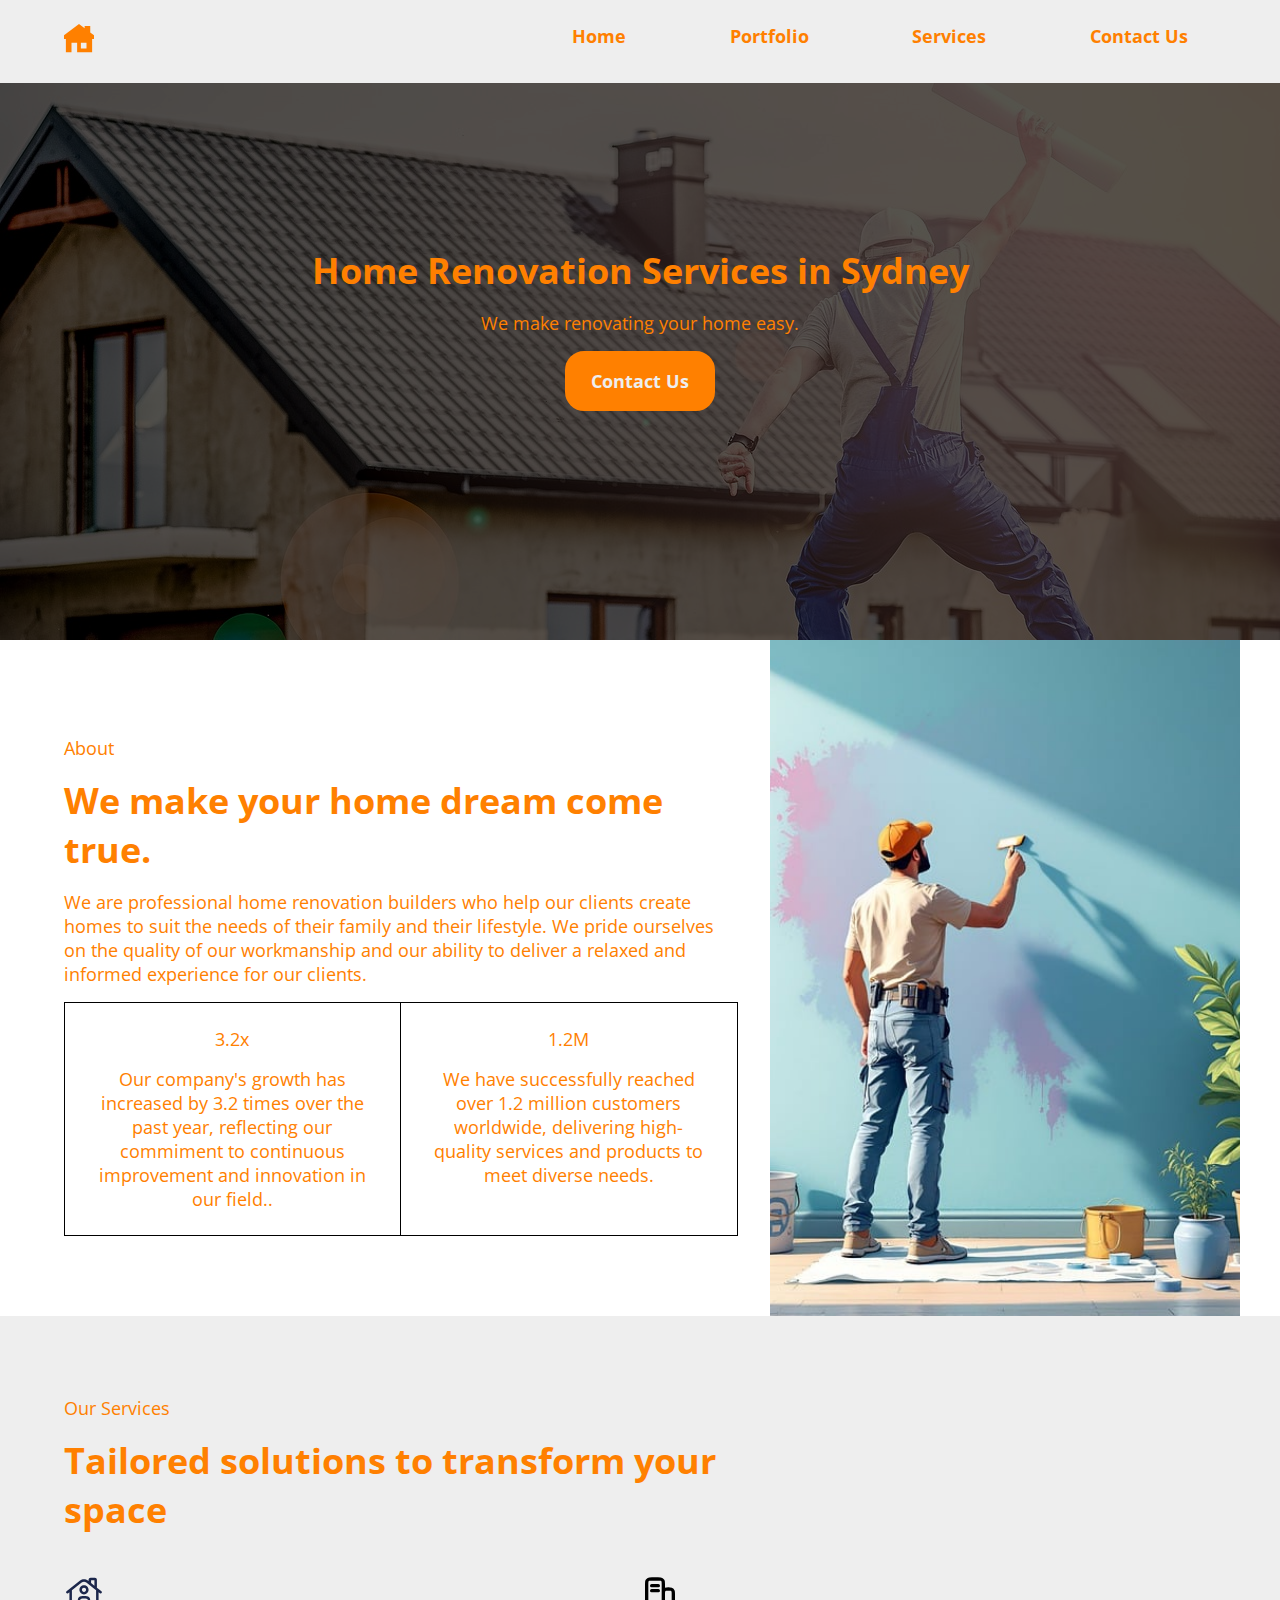
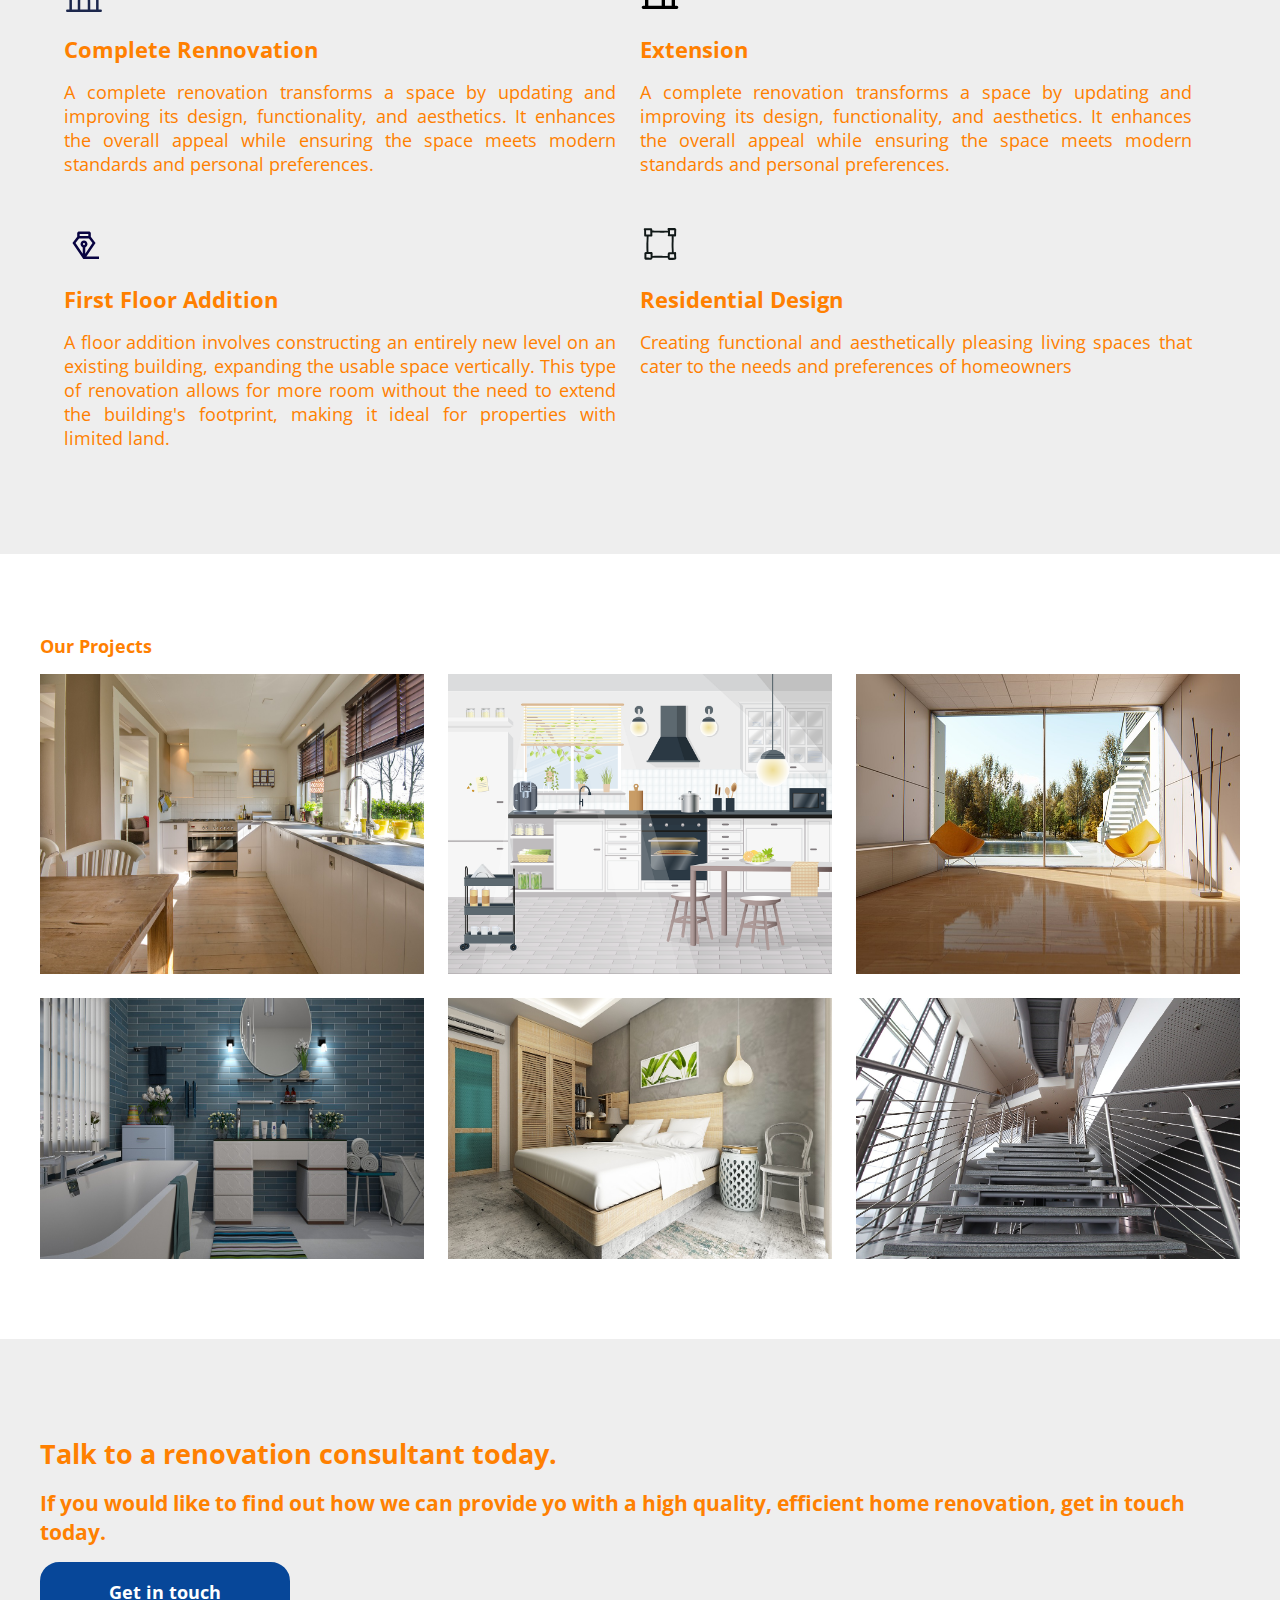
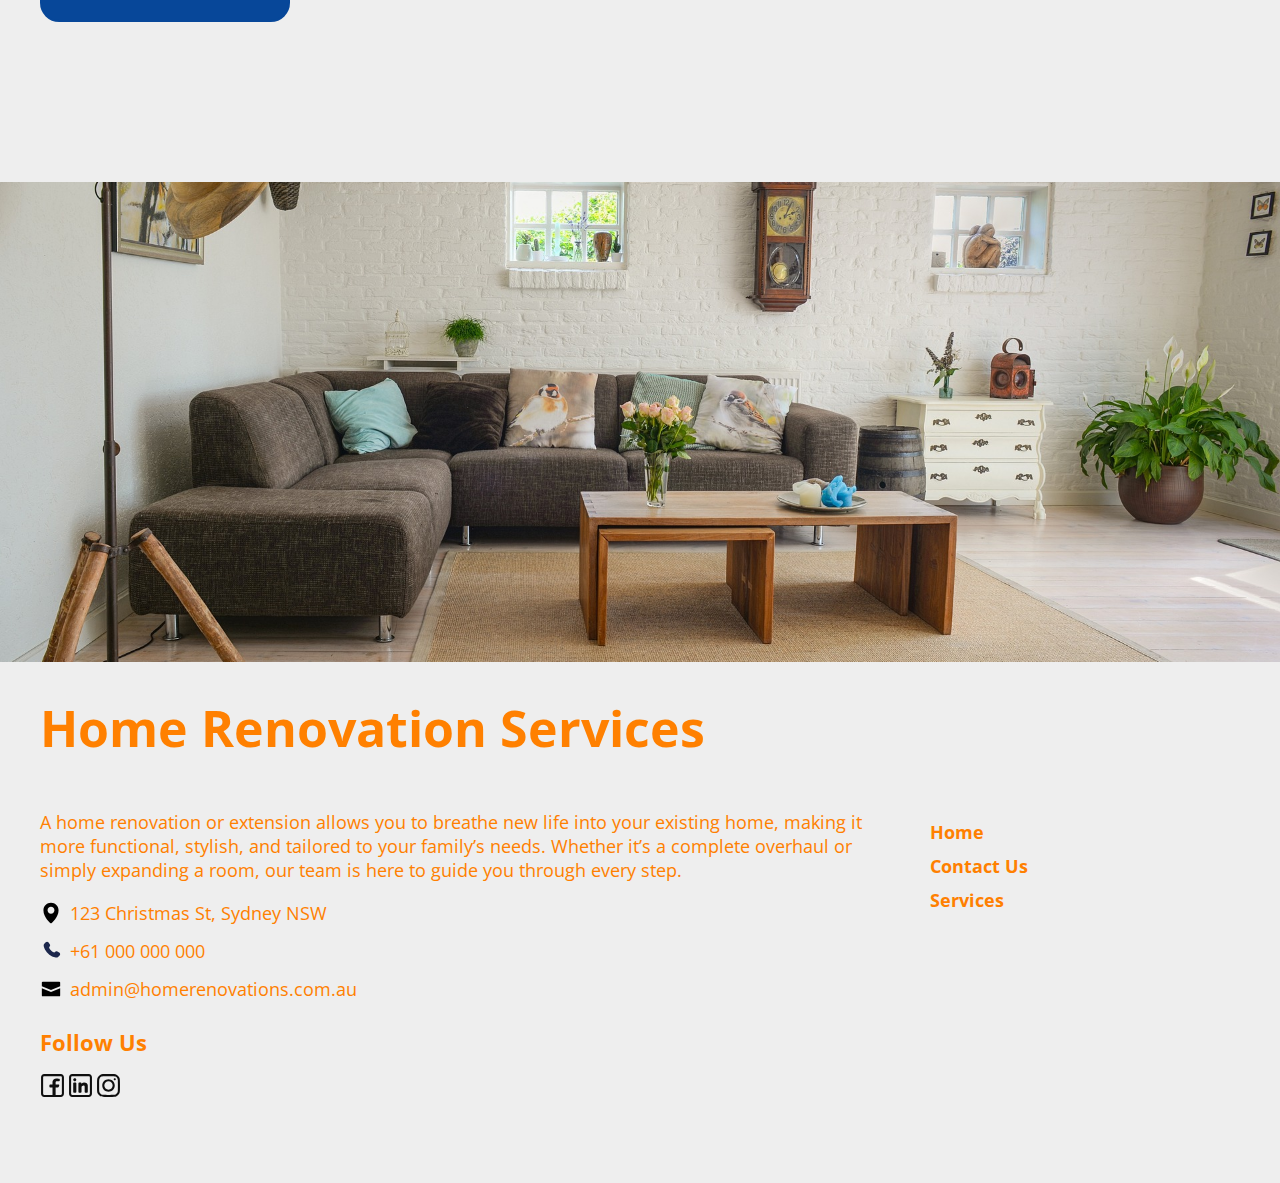
<file: index.html>
<!DOCTYPE html>
<html lang="en">
  <head>
    <meta charset="UTF-8" />
    <meta name="viewport" content="width=device-width, initial-scale=1.0" />
    <title>Home Renovation Services</title>
    <link rel="stylesheet" href="./Assets/Stylesheets/style.css" />
    <!-- google fonts -->
    <link rel="preconnect" href="https://fonts.googleapis.com" />
    <link rel="preconnect" href="https://fonts.gstatic.com" crossorigin />
    <link
      href="https://fonts.googleapis.com/css2?family=Open+Sans:ital,wght@0,300..800;1,300..800&family=Poppins:ital,wght@0,100;0,200;0,300;0,400;0,500;0,600;0,700;0,800;0,900;1,100;1,200;1,300;1,400;1,500;1,600;1,700;1,800;1,900&display=swap"
      rel="stylesheet"
    />
  </head>
  <body id="home">
    <div class="navbar bg-alternative">
      <div class="flex wrapper">
        <div class="logo">
          <img
            src="./Assets/Images/Icons/logo.svg"
            alt="logo"
            height="30px"
            width="30px"
          />
        </div>
        <div class="hamburger-menu">
          <img
            src="./Assets/Images/burger-menu-right-svgrepo-com.svg"
            alt="ham-menu"
            height="30px"
            width="30px"
          />
        </div>
        <div class="menus">
          <ul class="menu-ul flex hide-menu">
            <li class="menu-li link">
              <a href="index.html" class="menu-link">Home</a>
            </li>
            <li class="menu-li link">
              <a href="portfolio.html" class="menu-link">Portfolio</a>
            </li>
            <li class="menu-li link">
              <a href="services.html" class="menu-link">Services</a>
            </li>
            <li class="menu-li link">
              <a href="contact.html" class="menu-link">Contact Us</a>
            </li>
          </ul>
        </div>
      </div>
    </div>
    <div class="hero-banner">
      <div class="hero-bg">
        <h1>Home Renovation Services in Sydney</h1>
        <p>We make renovating your home easy.</p>
        <div class="btn btn-link">
          <a href="#contact">Contact Us</a>
        </div>
      </div>
    </div>
    <!-- About Us Section -->
    <section class="about-us">
      <div class="wrapper">
        <div class="about-container pl-5">
          <div class="about-content py-5">
            <p class="section-title">About</p>
            <p class="section-heading">We make your home dream come true.</p>
            <p>
              We are professional home renovation builders who help our clients
              create homes to suit the needs of their family and their
              lifestyle. We pride ourselves on the quality of our workmanship
              and our ability to deliver a relaxed and informed experience for
              our clients.
            </p>
            <div class="about-table">
              <div class="about-table-left">
                <p class="section-title">3.2x</p>
                <p>
                  Our company's growth has increased by 3.2 times over the past
                  year, reflecting our commiment to continuous improvement and
                  innovation in our field..
                </p>
              </div>
              <div class="about-table-right">
                <p class="section-title">1.2M</p>
                <p>
                  We have successfully reached over 1.2 million customers
                  worldwide, delivering high-quality services and products to
                  meet diverse needs.
                </p>
              </div>
            </div>
          </div>
          <div class="about-image">
            <img src="./Assets/Images/service1.jpg" alt="about us image" />
          </div>
        </div>
      </div>
    </section>
    <section class="services bg-alternative py-5" id="services">
      <div class="wrapper">
        <div class="services-container px-5">
          <span class="section-title">Our Services</span>
          <p class="section-heading">
            Tailored solutions to transform your space
          </p>
          <div class="services-tiles">
            <div class="single-service-tile">
              <div class="service-icon">
                <object
                  data="./Assets/Images/Icons/home.svg"
                  width="40"
                  height="40"
                ></object>
              </div>
              <div class="service-heading">Complete Rennovation</div>
              <div class="service-content">
                A complete renovation transforms a space by updating and
                improving its design, functionality, and aesthetics. It enhances
                the overall appeal while ensuring the space meets modern
                standards and personal preferences.
              </div>
            </div>
            <div class="single-service-tile">
              <div class="service-icon">
                <object
                  data="./Assets/Images/Icons/building.svg"
                  width="40"
                  height="40"
                ></object>
              </div>
              <div class="service-heading">Extension</div>
              <div class="service-content">
                A complete renovation transforms a space by updating and
                improving its design, functionality, and aesthetics. It enhances
                the overall appeal while ensuring the space meets modern
                standards and personal preferences.
              </div>
            </div>
            <div class="single-service-tile">
              <div class="service-icon">
                <object
                  data="./Assets/Images/Icons/pen.svg"
                  width="40"
                  height="40"
                ></object>
              </div>
              <div class="service-heading">First Floor Addition</div>
              <div class="service-content">
                A floor addition involves constructing an entirely new level on
                an existing building, expanding the usable space vertically.
                This type of renovation allows for more room without the need to
                extend the building's footprint, making it ideal for properties
                with limited land.
              </div>
            </div>
            <div class="single-service-tile">
              <div class="service-icon">
                <object
                  data="./Assets/Images/Icons/design.svg"
                  width="40"
                  height="40"
                ></object>
              </div>
              <div class="service-heading">Residential Design</div>
              <div class="service-content">
                Creating functional and aesthetically pleasing living spaces
                that cater to the needs and preferences of homeowners
              </div>
            </div>
          </div>
        </div>
      </div>
    </section>
    <section class="projects px-5 my-5" id="portfolio">
      <div class="wrapper">
        <div class="projects-container">
          <h2 class="section-title">Our Projects</h2>
          <div class="projects-gallery">
            <div class="single-project">
              <img src="./Assets/Images/⁬1.jpg" alt="project image" />
              <div class="modal">
                <span class="close">&times;</span>
                <img class="modal-content" />
              </div>
            </div>
            <div class="single-project">
              <img src="./Assets/Images/2.webp" alt="project image" />
              <div class="modal">
                <span class="close">&times;</span>
                <img class="modal-content" />
              </div>
            </div>
            <div class="single-project">
              <img src="./Assets/Images/3.jpg" alt="project image" />
              <div class="modal">
                <span class="close">&times;</span>
                <img class="modal-content" />
              </div>
            </div>
            <div class="single-project">
              <img src="./Assets/Images/4.jpg" alt="project image" />
              <div class="modal">
                <span class="close">&times;</span>
                <img class="modal-content" />
              </div>
            </div>
            <div class="single-project">
              <img src="./Assets/Images/5.jpg" alt="project image" />
              <div class="modal">
                <span class="close">&times;</span>
                <img class="modal-content" />
              </div>
            </div>
            <div class="single-project">
              <img src="./Assets/Images/6.jpg" alt="project image" />
              <div class="modal">
                <span class="close">&times;</span>
                <img class="modal-content" />
              </div>
            </div>
          </div>
        </div>
      </div>
    </section>
    <section class="quote px-5 py-5">
      <div class="wrapper">
        <h2>Talk to a renovation consultant today.</h2>
        <h3>
          If you would like to find out how we can provide yo with a high
          quality, efficient home renovation, get in touch today.
        </h3>
        <div class="btn btn-alt">
          <a href="./contact.html" class="btn-alt-link">Get in touch</a>
        </div>
      </div>
    </section>
    <section class="footer" id="contact">
      <img
        src="./Assets/Images/footer.jpg"
        alt="Footer Image"
        class="footer-image"
      />
      <div class="footer-container px-5">
        <div class="wrapper">
          <div class="footer-heading">Home Renovation Services</div>
          <div class="footer-content-wrapper">
            <div class="footer-content bg-alternative">
              <p>
                A home renovation or extension allows you to breathe new life
                into your existing home, making it more functional, stylish, and
                tailored to your family’s needs. Whether it’s a complete
                overhaul or simply expanding a room, our team is here to guide
                you through every step.
              </p>
              <div class="contact-details">
                <div class="location">
                  <object
                    data="./Assets/Images/Icons/address.svg"
                    width="30"
                    height="30"
                  ></object>
                  <span>123 Christmas St, Sydney NSW</span>
                </div>
                <div class="contact-number">
                  <object
                    data="./Assets/Images/Icons/phone.svg"
                    width="30"
                    height="30"
                  ></object>
                  <a href="tel:61000000000">+61 000 000 000</a>
                </div>
                <div class="contact-email">
                  <object
                    data="./Assets/Images/Icons/email.svg"
                    width="30"
                    height="30"
                  ></object>
                  <a href="mailto:admin@homerenovations.com.au"
                    >admin@homerenovations.com.au</a
                  >
                </div>
              </div>
              <div class="service-heading">Follow Us</div>
              <div class="social-media">
                <div class="icon">
                  <a href="https://www.facebook.com" target="_blank"
                    ><img
                      src="./Assets/Images/Icons/facebook.svg"
                      alt=""
                      height="25px"
                      width="25px"
                  /></a>
                </div>
                <div class="icon">
                  <a href="https://www.linkedin.com" target="_blank"
                    ><img
                      src="./Assets/Images/Icons/linkedin.svg"
                      alt=""
                      height="25px"
                      width="25px"
                  /></a>
                </div>
                <div class="icon">
                  <a href="https://www.instagram.com" target="_blank"
                    ><img
                      src="./Assets/Images/Icons/instagram.svg"
                      alt=""
                      height="25px"
                      width="25px"
                  /></a>
                </div>
              </div>
            </div>
            <div class="footer-menus px-5">
              <div class="link footer-link">
                <a href="./index.html"></a>Home
              </div>
              <div class="link footer-link">
                <a href="./contact.html">Contact Us</a>
              </div>
              <div class="link footer-link">
                <a href="./services.html"></a>Services
              </div>
            </div>
          </div>
        </div>
      </div>
    </section>
    <script
      src="https://code.jquery.com/jquery-3.7.1.min.js"
      integrity="sha256-/JqT3SQfawRcv/BIHPThkBvs0OEvtFFmqPF/lYI/Cxo="
      crossorigin="anonymous"
    ></script>
    <script src="./Assets/Scripts/main.js"></script>
  </body>
</html>
</file>
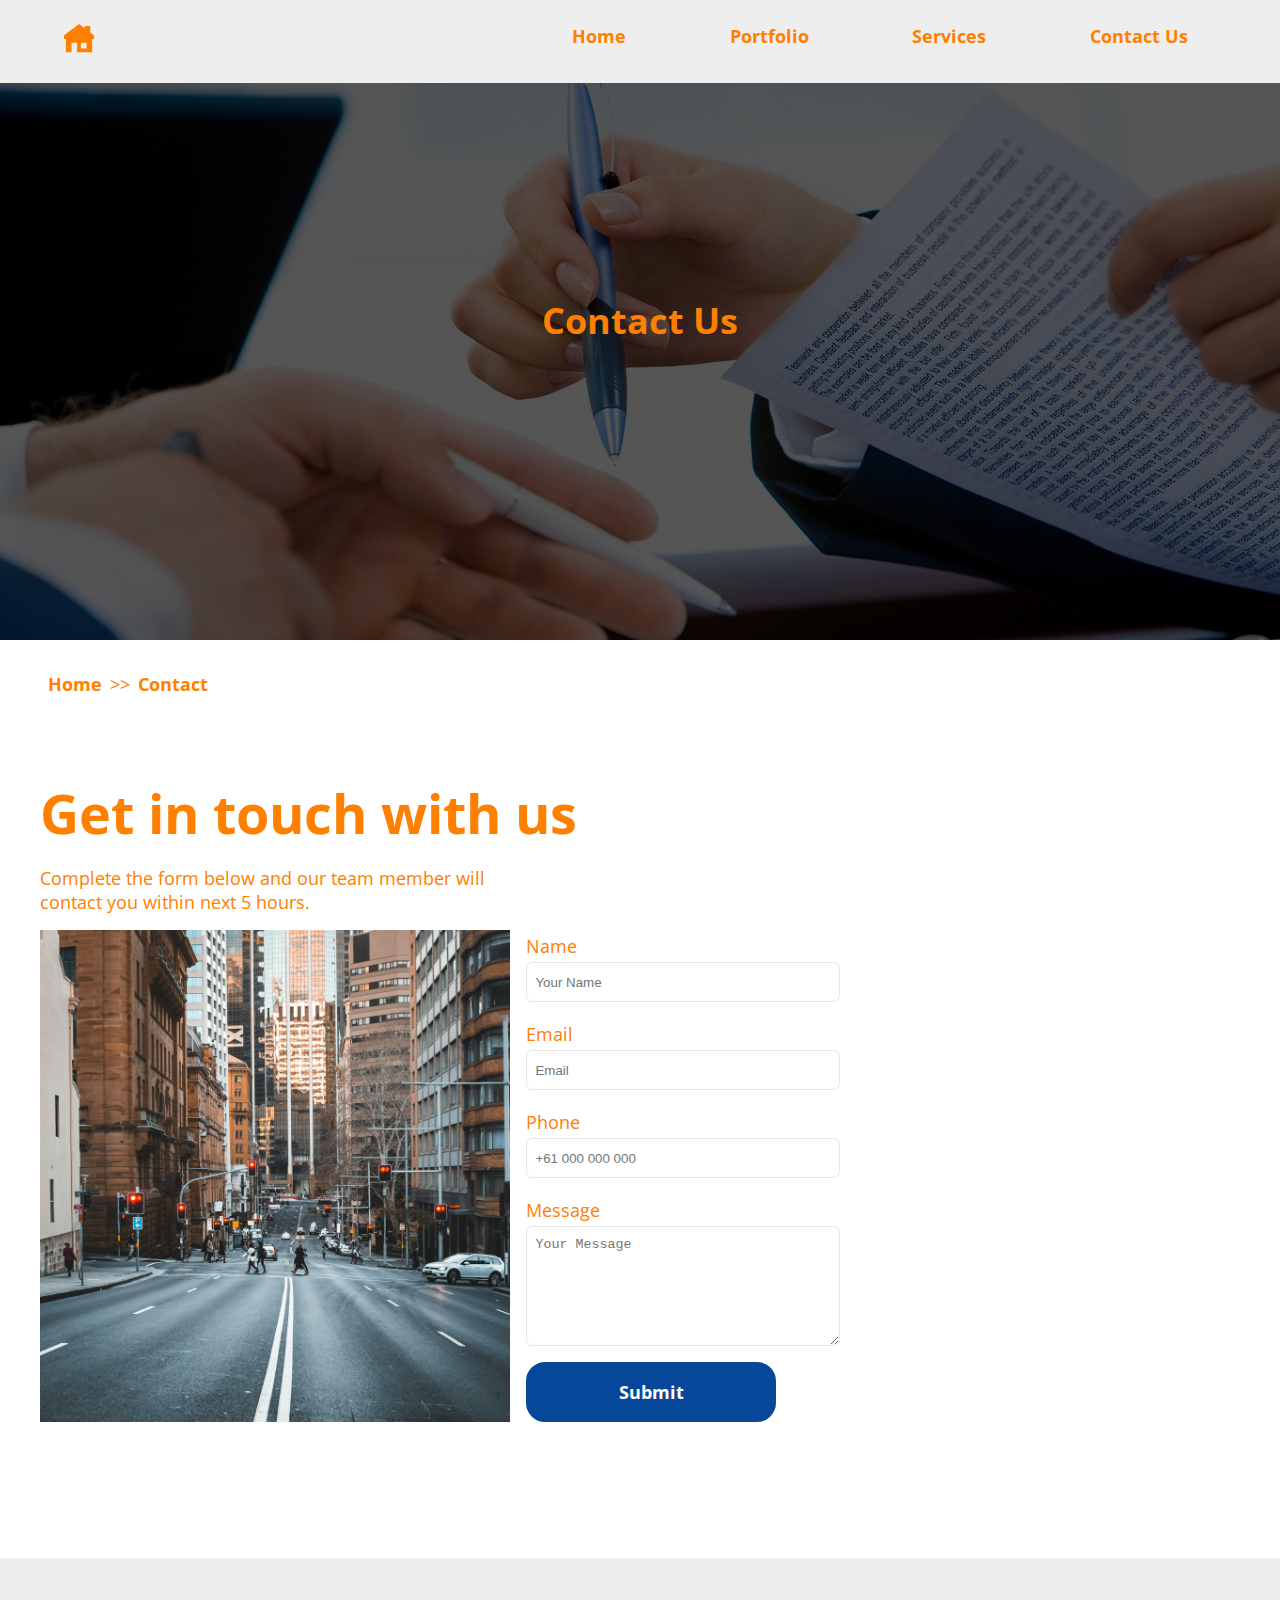
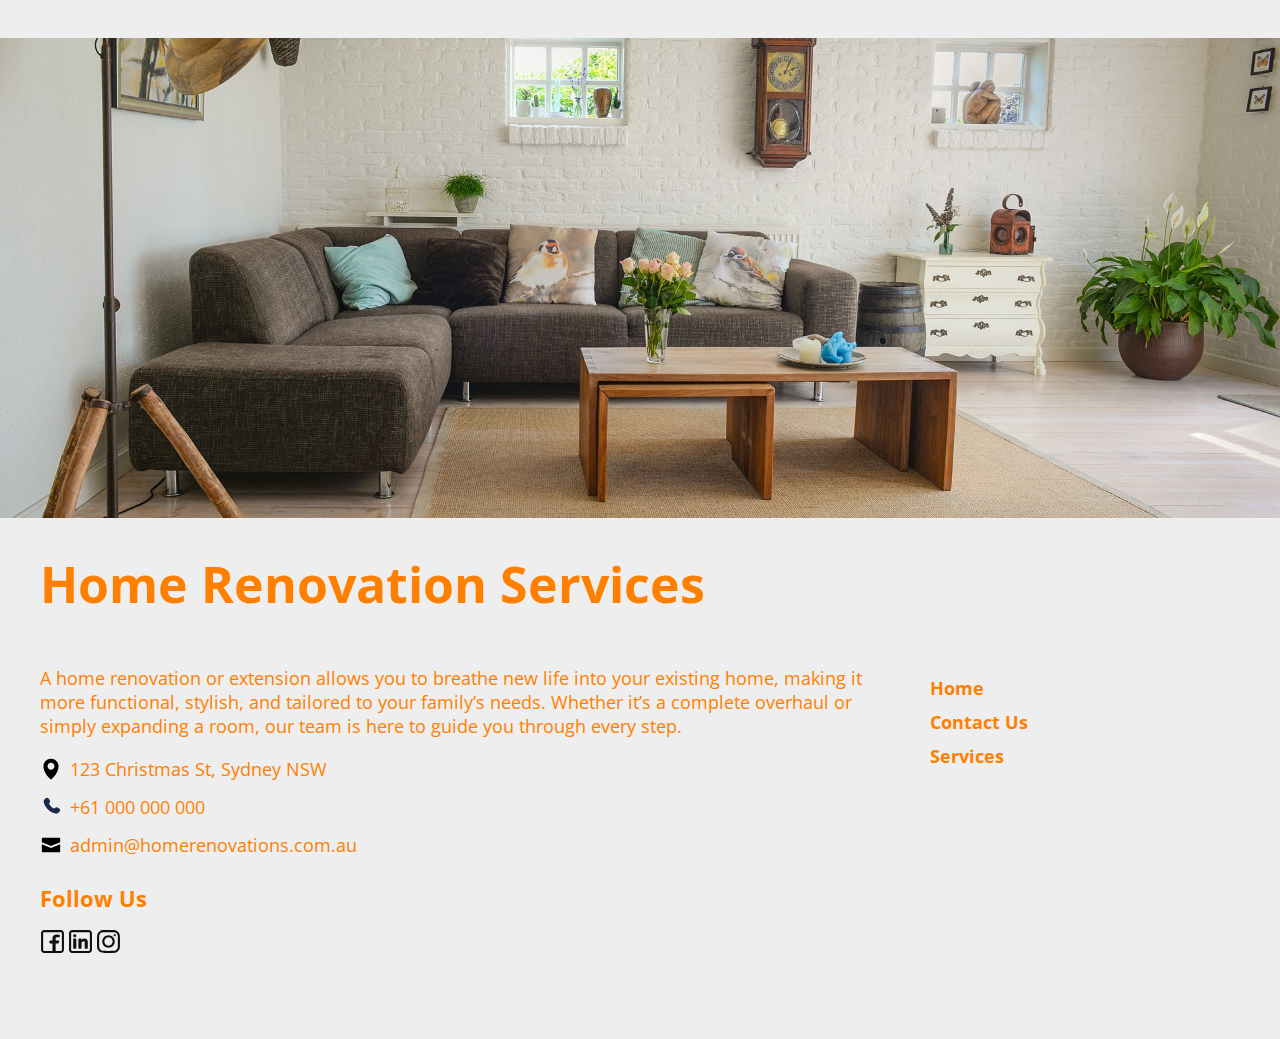
<file: contact.html>
<!DOCTYPE html>
<html lang="en">
<head>
    <meta charset="UTF-8">
    <meta name="viewport" content="width=device-width, initial-scale=1.0">
    <title>Home Renovation Services</title>
    <link rel="stylesheet" href="./Assets/Stylesheets/style.css">
    <!-- google fonts -->
    <link rel="preconnect" href="https://fonts.googleapis.com">
    <link rel="preconnect" href="https://fonts.gstatic.com" crossorigin>
    <link href="https://fonts.googleapis.com/css2?family=Open+Sans:ital,wght@0,300..800;1,300..800&family=Poppins:ital,wght@0,100;0,200;0,300;0,400;0,500;0,600;0,700;0,800;0,900;1,100;1,200;1,300;1,400;1,500;1,600;1,700;1,800;1,900&display=swap" rel="stylesheet">
</head>
<body id="home">
    <div class="navbar bg-alternative">
        <div class="flex wrapper">
            <div class="logo">
                <img src="./Assets/Images/Icons/logo.svg" alt="logo" height="30px" width="30px">
            </div>
            <div class="hamburger-menu">
                <img src="./Assets/Images/burger-menu-right-svgrepo-com.svg" alt="" height="30px" width="30px">
            </div>
            <div class="menus">
                <ul class="menu-ul flex hide-menu">
                    <li class="menu-li link"><a href="index.html" class="menu-link">Home</a></li>
                    <li class="menu-li link"><a href="portfolio.html" class="menu-link portfolio-link">Portfolio</a></li>
                    <li class="menu-li link"><a href="services.html" class="menu-link">Services</a></li>
                    <li class="menu-li link"><a href="contact.html" class="menu-link">Contact Us</a></li>
                </ul>
            </div>
        </div>
    </div>
    <div class="hero-banner-contact">
        <div class="hero-bg">
            <h1>Contact Us</h1>
        </div>
    </div>

    <div class="breadcrumbs">
        <div class="wrapper">
            <div class="breadcrumbs-content">
                <span><a href="./index.html" class="link">Home</a>>><a class="link" href="./contact.html">Contact</a></span>
            </div>
        </div>
    </div>

    <section class="contact-form-container px-5">
        <div class="wrapper">
            <div class="form-container my-5">
                <h1 class="section-title">Get in touch with us</h1>
                <p>Complete the form below and our team member will contact you within next 5 hours.</p>
                <form class="flex form-inner-container">
                    <div class="form-image">
                        <img src="./Assets/Images/contact-form.jpg" alt="Contact form image">
                    </div>
                    <div class="form-fields" id="contact-form">
                        <div class="form-group">
                            <label for="name" class="form-label">Name</label>
                            <input id="name" name="name" class="form-input" type="text" placeholder="Your Name">
                        </div>
                        <div class="form-group">
                            <label for="email" class="form-label">Email</label>
                            <input id="email" name="email" class="form-input" type="email" placeholder="Email" required>
                        </div>
                        <div class="form-group">
                            <label for="phone" class="form-label">Phone</label>
                            <input id="phone" name="phone" class="form-input" type="number" placeholder="+61 000 000 000" required>
                        </div>
                        <div class="form-group">
                            <label for="message" class="form-label">Message</label>
                            <textarea id="message" class="form-textarea" name="message" placeholder="Your Message"></textarea>
                        </div>
                            <span class="btn btn-alt" id="contact-btn-submit">Submit</span>
                    </div>
                </form>
            </div> 
                <div class="form-submission-box">
                    <p class="form-output" id="form-output-box"></p>
                </div>  
        </div>
    </section>



    <section class="footer" id="contact">
        <img src="./Assets/Images/footer.jpg" alt="Footer Image" class="footer-image">
        <div class="footer-container px-5">
            <div class="wrapper">   
            <div class="footer-heading">Home Renovation Services</div>
                <div class="footer-content-wrapper">
                    <div class="footer-content bg-alternative ">
                        <p>A home renovation or extension allows you to breathe new life into your existing home, making it more functional, stylish, and tailored to your family’s needs. Whether it’s a complete overhaul or simply expanding a room, our team is here to guide you through every step.</p>
                        <div class="contact-details">
                            <div class="location">
                                <object data="./Assets/Images/Icons/address.svg" width="30" height="30"></object>
                                <span>123 Christmas St, Sydney NSW</span>
                            </div>
                            <div class="contact-number">
                                <object data="./Assets/Images/Icons/phone.svg" width="30" height="30"></object>
                                <a href="tel:61000000000">+61 000 000 000</a>
                            </div>
                            <div class="contact-email">
                                <object data="./Assets/Images/Icons/email.svg" width="30" height="30"></object>
                                <a href="mailto:admin@homerenovations.com.au">admin@homerenovations.com.au</a>
                            </div>
                        </div>
                        <div class="service-heading">Follow Us</div>
                        <div class="social-media">
                            <div class="icon">
                                <a href="https://www.facebook.com" target="_blank"><img src="./Assets/Images/Icons/facebook.svg" alt="" height="25px" width="25px"></a>
                            </div>
                            <div class="icon">
                                <a href="https://www.linkedin.com" target="_blank"><img src="./Assets/Images/Icons/linkedin.svg" alt="" height="25px" width="25px"></a>
                            </div>
                            <div class="icon">
                                <a href="https://www.instagram.com" target="_blank"><img src="./Assets/Images/Icons/instagram.svg" alt="" height="25px" width="25px"></a>
                            </div>
                        </div>                
                    </div>            
                    <div class="footer-menus px-5">
                        <div class="link footer-link"><a href="./index.html"></a>Home</div>
                        <div class="link footer-link"><a href="./contact.html">Contact Us</a></div>
                        <div class="link footer-link"><a href="./services.html"></a>Services</div>
                    </div>
                </div>       
            </div>
        </div>       
    </section>
    <script src="https://code.jquery.com/jquery-3.7.1.min.js" integrity="sha256-/JqT3SQfawRcv/BIHPThkBvs0OEvtFFmqPF/lYI/Cxo=" crossorigin="anonymous"></script>
    <script src="./Assets/Scripts/main.js"></script>
</body>
</html>
</file>
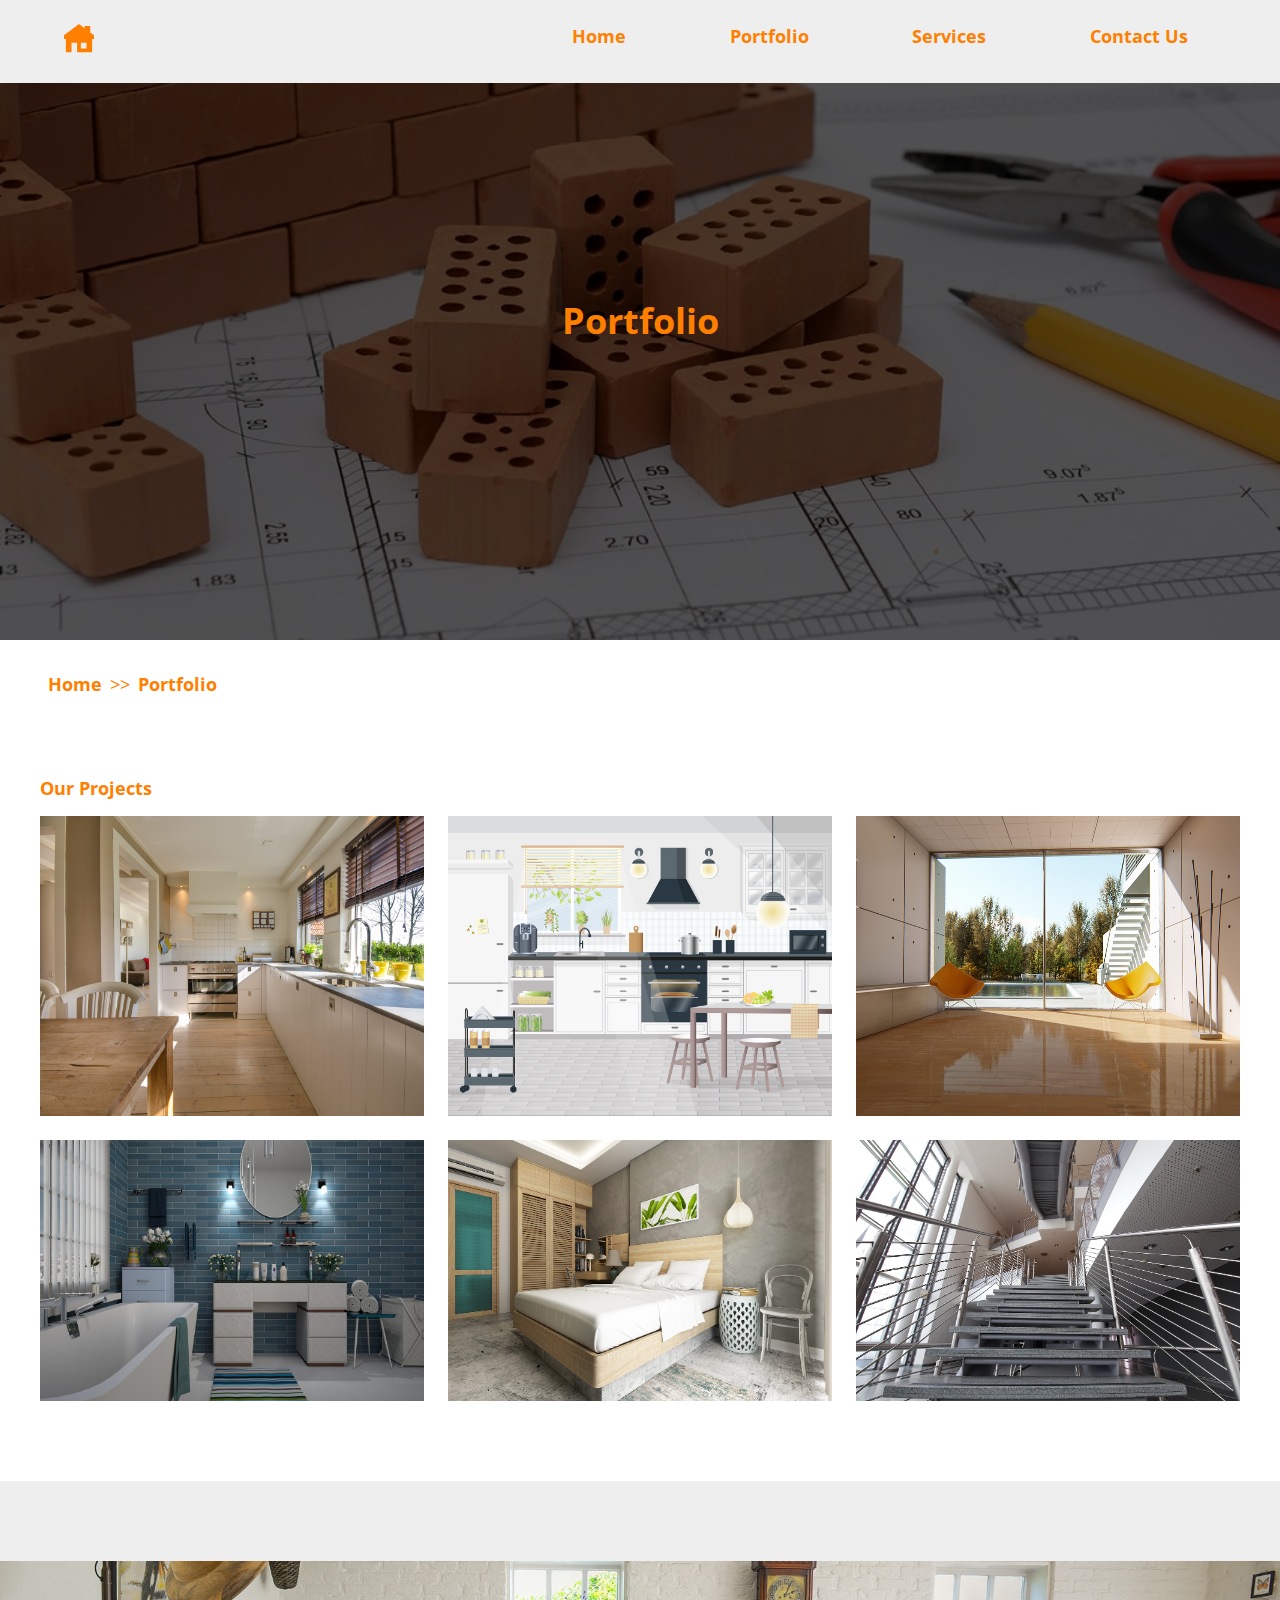
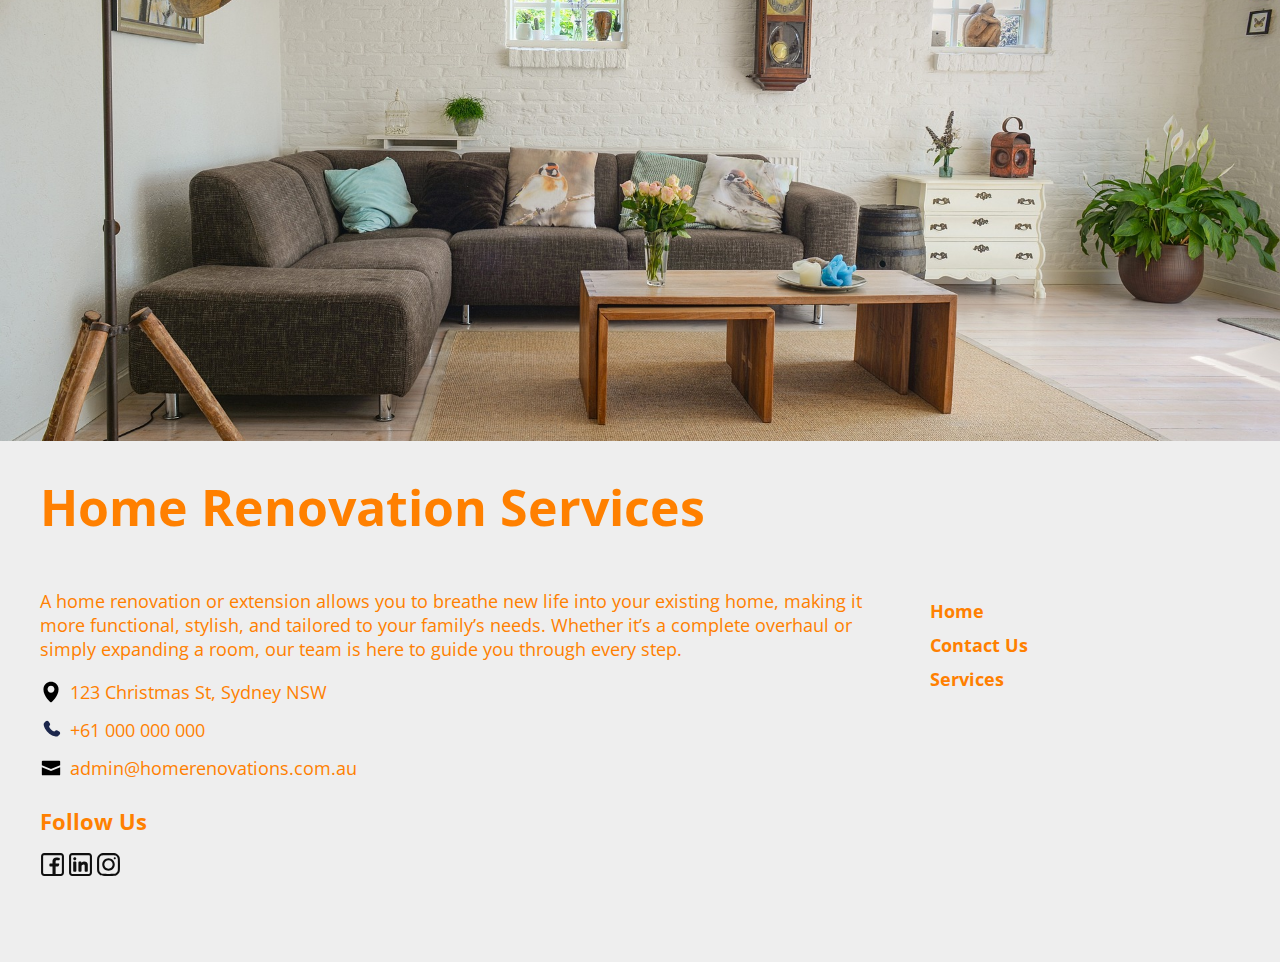
<file: portfolio.html>
<!DOCTYPE html>
<html lang="en">
<head>
    <meta charset="UTF-8">
    <meta name="viewport" content="width=device-width, initial-scale=1.0">
    <title>Home Renovation Services</title>
    <link rel="stylesheet" href="./Assets/Stylesheets/style.css">
    <!-- google fonts -->
    <link rel="preconnect" href="https://fonts.googleapis.com">
    <link rel="preconnect" href="https://fonts.gstatic.com" crossorigin>
    <link href="https://fonts.googleapis.com/css2?family=Open+Sans:ital,wght@0,300..800;1,300..800&family=Poppins:ital,wght@0,100;0,200;0,300;0,400;0,500;0,600;0,700;0,800;0,900;1,100;1,200;1,300;1,400;1,500;1,600;1,700;1,800;1,900&display=swap" rel="stylesheet">
</head>
<body id="home">
    <div class="navbar bg-alternative">
        <div class="flex wrapper">
            <div class="logo">
                <img src="./Assets/Images/Icons/logo.svg" alt="logo" height="30px" width="30px">
            </div>
            <div class="hamburger-menu">
                <img src="./Assets/Images/burger-menu-right-svgrepo-com.svg" alt="" height="30px" width="30px">
            </div>
            <div class="menus">
                <ul class="menu-ul flex hide-menu">
                    <li class="menu-li link"><a href="index.html" class="menu-link">Home</a></li>
                    <li class="menu-li link"><a href="portfolio.html" class="menu-link portfolio-link">Portfolio</a></li>
                    <li class="menu-li link"><a href="services.html" class="menu-link">Services</a></li>
                    <li class="menu-li link"><a href="contact.html" class="menu-link">Contact Us</a></li>
                </ul>
            </div>
        </div>
    </div>
    <div class="hero-banner-project">
        <div class="hero-bg">
            <h1>Portfolio</h1>
        </div>
    </div>

    <div class="breadcrumbs">
        <div class="wrapper">
            <div class="breadcrumbs-content">
                <span><a href="./index.html" class="link">Home</a>>><a class="link" href="./portfolio.html">Portfolio</a></span>
            </div>
        </div>
    </div>
    <section class="projects px-5 my-5" id="portfolio">
        <div class="wrapper">
            <div class="projects-container">
                <h2 class="section-title">Our Projects</h2>
                <div class="projects-gallery" >
                    <div class="single-project">
                        <img src="./Assets/Images/⁬1.jpg" alt="project image">
                        <div class="modal">
                            <span class="close">&times;</span>
                            <img class="modal-content">
                        </div>
                    </div>
                    <div class="single-project">
                        <img src="./Assets/Images/2.webp" alt="project image">
                        <div class="modal">
                            <span class="close">&times;</span>
                            <img class="modal-content">
                        </div>
                    </div>
                    <div class="single-project">
                        <img src="./Assets/Images/3.jpg" alt="project image">
                        <div class="modal">
                            <span class="close">&times;</span>
                            <img class="modal-content">
                        </div>
                    </div>
                    <div class="single-project">
                        <img src="./Assets/Images/4.jpg" alt="project image">
                        <div class="modal">
                            <span class="close">&times;</span>
                            <img class="modal-content">
                        </div>
                    </div>
                    <div class="single-project">
                        <img src="./Assets/Images/5.jpg" alt="project image">
                        <div class="modal">
                            <span class="close">&times;</span>
                            <img class="modal-content">
                        </div>
                    </div>
                    <div class="single-project">
                        <img src="./Assets/Images/6.jpg" alt="project image">
                        <div class="modal">
                            <span class="close">&times;</span>
                            <img class="modal-content">
                        </div>
                    </div>
                </div>
            </div>
        </div>
    </section>

    <section class="footer" id="contact">
        <img src="./Assets/Images/footer.jpg" alt="Footer Image" class="footer-image">
        <div class="footer-container px-5">
            <div class="wrapper">   
            <div class="footer-heading">Home Renovation Services</div>
                <div class="footer-content-wrapper">
                    <div class="footer-content bg-alternative ">
                        <p>A home renovation or extension allows you to breathe new life into your existing home, making it more functional, stylish, and tailored to your family’s needs. Whether it’s a complete overhaul or simply expanding a room, our team is here to guide you through every step.</p>
                        <div class="contact-details">
                            <div class="location">
                                <object data="./Assets/Images/Icons/address.svg" width="30" height="30"></object>
                                <span>123 Christmas St, Sydney NSW</span>
                            </div>
                            <div class="contact-number">
                                <object data="./Assets/Images/Icons/phone.svg" width="30" height="30"></object>
                                <a href="tel:61000000000">+61 000 000 000</a>
                            </div>
                            <div class="contact-email">
                                <object data="./Assets/Images/Icons/email.svg" width="30" height="30"></object>
                                <a href="mailto:admin@homerenovations.com.au">admin@homerenovations.com.au</a>
                            </div>
                        </div>
                        <div class="service-heading">Follow Us</div>
                        <div class="social-media">
                            <div class="icon">
                                <a href="https://www.facebook.com" target="_blank"><img src="./Assets/Images/Icons/facebook.svg" alt="" height="25px" width="25px"></a>
                            </div>
                            <div class="icon">
                                <a href="https://www.linkedin.com" target="_blank"><img src="./Assets/Images/Icons/linkedin.svg" alt="" height="25px" width="25px"></a>
                            </div>
                            <div class="icon">
                                <a href="https://www.instagram.com" target="_blank"><img src="./Assets/Images/Icons/instagram.svg" alt="" height="25px" width="25px"></a>
                            </div>
                        </div>                
                    </div>            
                    <div class="footer-menus px-5">
                        <div class="link footer-link"><a href="./index.html"></a>Home</div>
                        <div class="link footer-link"><a href="./contact.html">Contact Us</a></div>
                        <div class="link footer-link"><a href="./services.html"></a>Services</div>
                    </div>
                </div>       
            </div>
        </div>       
    </section>
    <script src="https://code.jquery.com/jquery-3.7.1.min.js" integrity="sha256-/JqT3SQfawRcv/BIHPThkBvs0OEvtFFmqPF/lYI/Cxo=" crossorigin="anonymous"></script>
    <script src="./Assets/Scripts/main.js"></script>
</body>
</html>
</file>
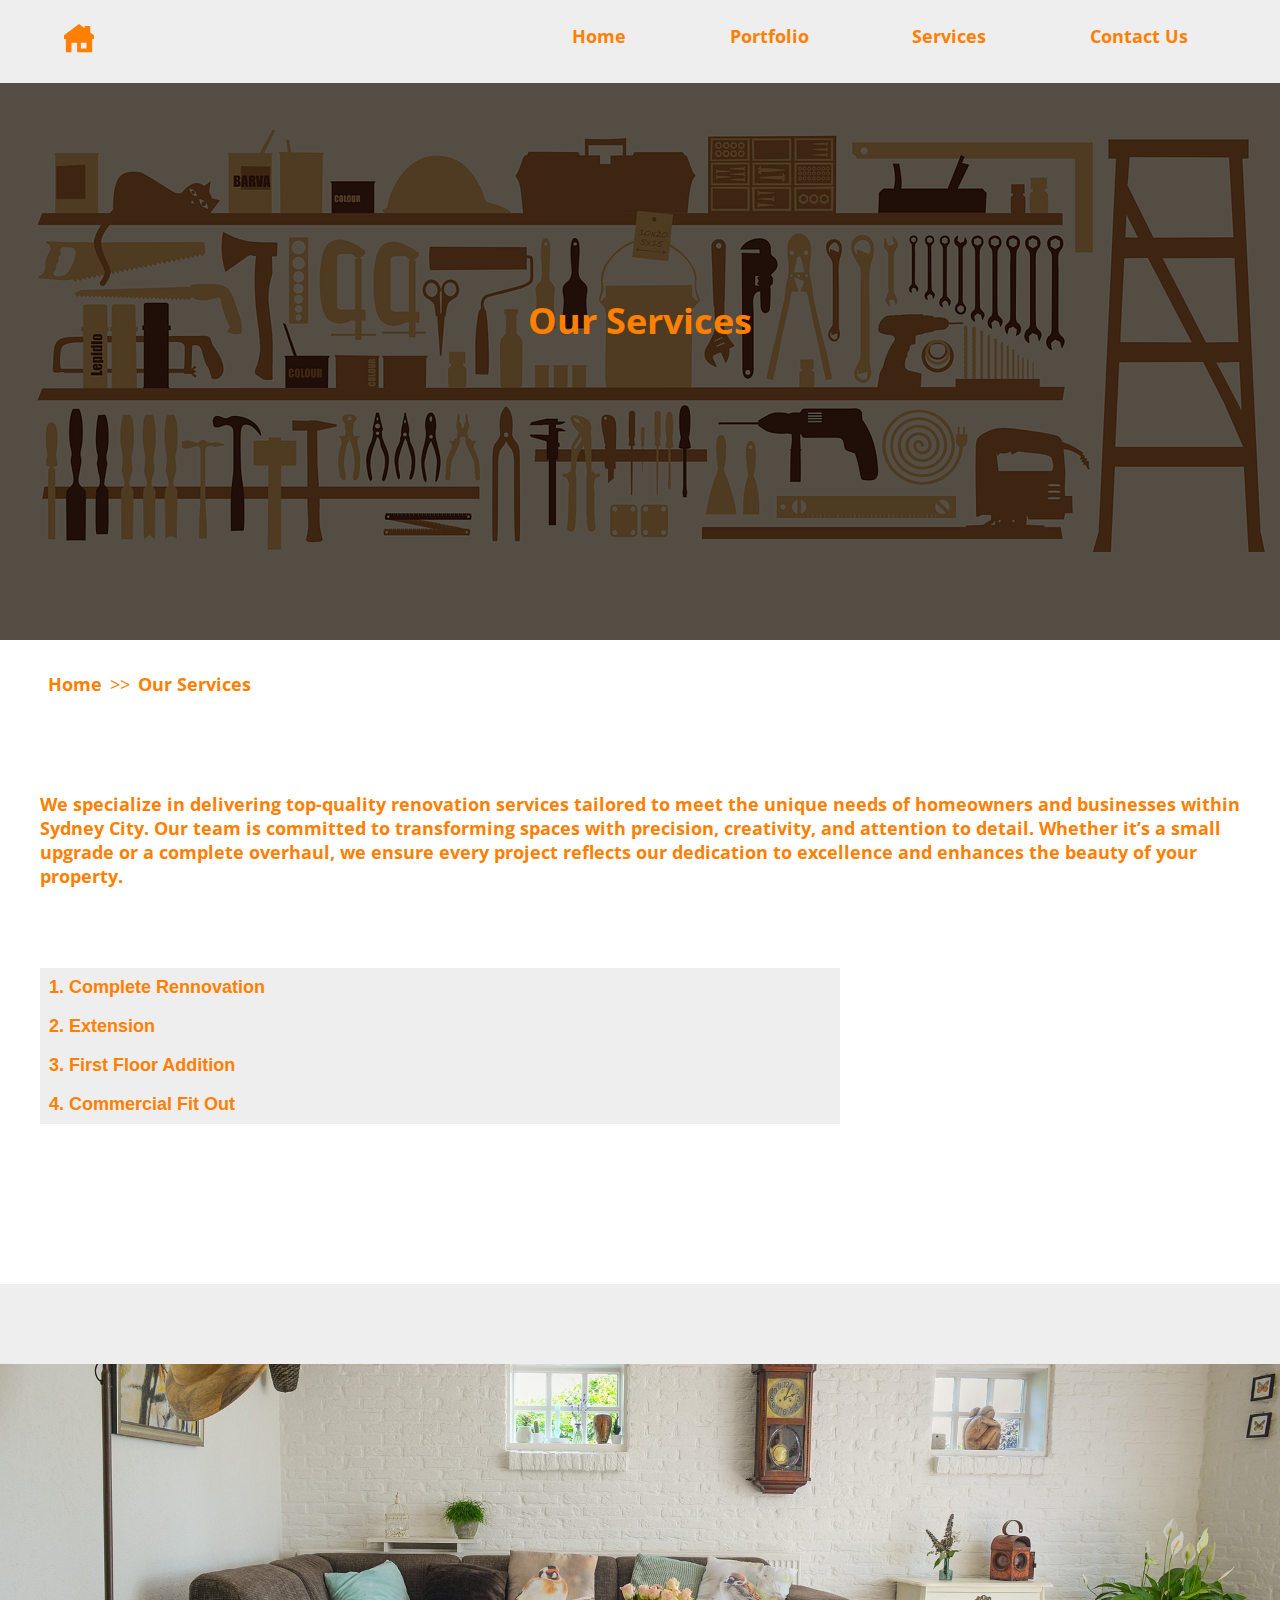
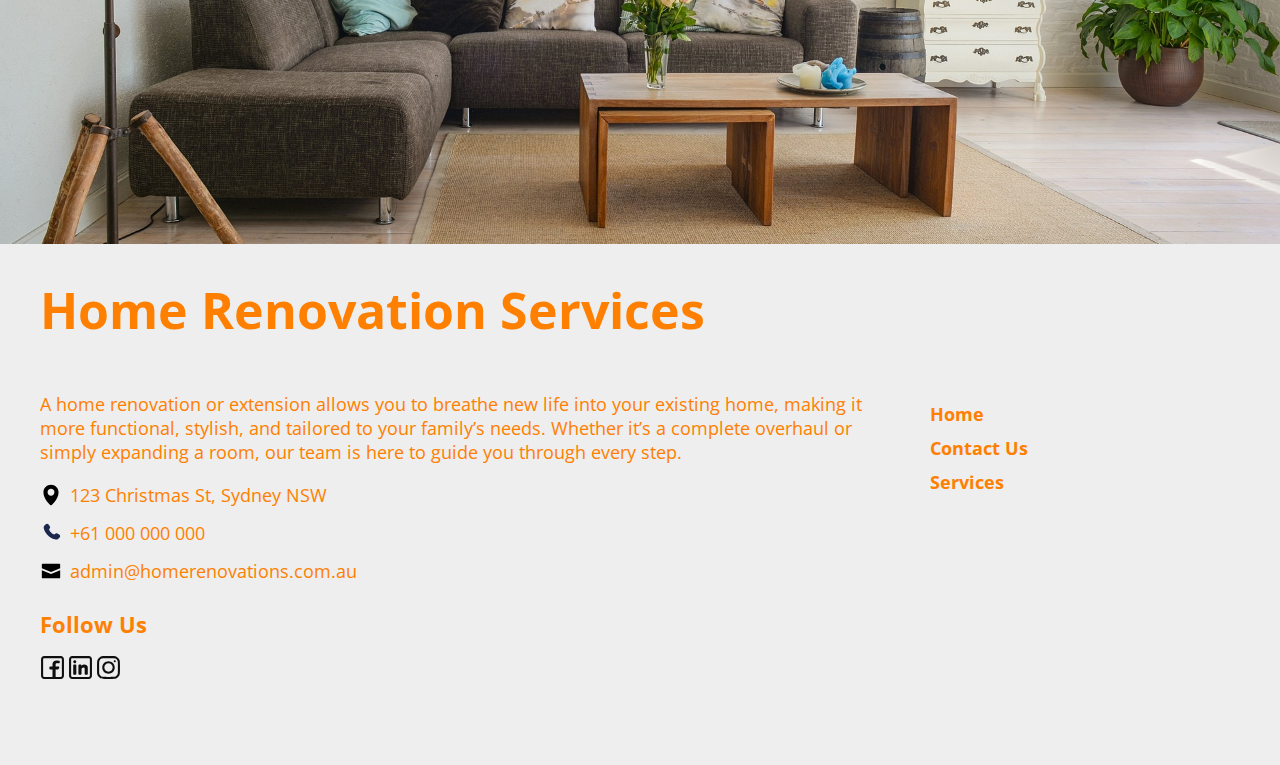
<file: services.html>
<!DOCTYPE html>
<html lang="en">
<head>
    <meta charset="UTF-8">
    <meta name="viewport" content="width=device-width, initial-scale=1.0">
    <title>Home Renovation Services</title>
    <link rel="stylesheet" href="./Assets/Stylesheets/style.css">
    <!-- google fonts -->
    <link rel="preconnect" href="https://fonts.googleapis.com">
    <link rel="preconnect" href="https://fonts.gstatic.com" crossorigin>
    <link href="https://fonts.googleapis.com/css2?family=Open+Sans:ital,wght@0,300..800;1,300..800&family=Poppins:ital,wght@0,100;0,200;0,300;0,400;0,500;0,600;0,700;0,800;0,900;1,100;1,200;1,300;1,400;1,500;1,600;1,700;1,800;1,900&display=swap" rel="stylesheet">
</head>
<body id="home">
    <div class="navbar bg-alternative">
        <div class="flex wrapper">
            <div class="logo">
                <img src="./Assets/Images/Icons/logo.svg" alt="logo" height="30px" width="30px">
            </div>
            <div class="hamburger-menu">
                <img src="./Assets/Images/burger-menu-right-svgrepo-com.svg" alt="" height="30px" width="30px">
            </div>
            <div class="menus">
                <ul class="menu-ul flex hide-menu">
                    <li class="menu-li link"><a href="index.html" class="menu-link">Home</a></li>
                    <li class="menu-li link"><a href="portfolio.html" class="menu-link portfolio-link">Portfolio</a></li>
                    <li class="menu-li link"><a href="services.html" class="menu-link">Services</a></li>
                    <li class="menu-li link"><a href="contact.html" class="menu-link">Contact Us</a></li>
                </ul>
            </div>
        </div>
    </div>
    <div class="hero-banner-service">
        <div class="hero-bg">
            <h1>Our Services</h1>
        </div>
    </div>

    <div class="breadcrumbs">
        <div class="wrapper">
            <div class="breadcrumbs-content">
                <span><a href="./index.html" class="link">Home</a>>><a class="link" href="./services.html">Our Services</a></span>
            </div>
        </div>
    </div>

    <section class="our-services-container px-5 my-5">
        <div class="wrapper our-services-inner-container">
            <h1 class="section-title">We specialize in delivering top-quality renovation services tailored to meet the unique needs of homeowners and businesses within Sydney City. Our team is committed to transforming spaces with precision, creativity, and attention to detail. Whether it’s a small upgrade or a complete overhaul, we ensure every project reflects our dedication to excellence and enhances the beauty of your property.</h1>
            <div class="accordion-container my-5">
                <button class="accordion">1. Complete Rennovation</button>
                <span class="accordion-content">
                    From updating outdated designs to making structural changes, we’ll ensure your home fits your lifestyle and vision.
                </span>
                <button class="accordion">2. Extension</button>
                <span class="accordion-content">
                    Need more space? Whether you want to add more bedrooms, a larger living area, or expand your kitchen, we’ll help you create a space that meets your family’s growing needs.
                </span>
                <button class="accordion">3. First Floor Addition</button>
                <span class="accordion-content">
                    We can help you expand your living space without sacrificing your backyard by adding a first floor. Whether you need extra bedrooms, a home office, or a master suite, we can create a customised design that meets your family’s growing needs while enhancing the value and functionality of your home.
                </span>
                <button class="accordion">4. Commercial Fit Out</button>
                <span class="accordion-content">
                    We can help you expand your living space without sacrificing your backyard by adding a first floor. Whether you need extra bedrooms, a home office, or a master suite, we can create a customised design that meets your family’s growing needs while enhancing the value and functionality of your home.
                </span>
               
            </div>
        </div>
    </section>


    <section class="footer" id="contact">
        <img src="./Assets/Images/footer.jpg" alt="Footer Image" class="footer-image">
        <div class="footer-container px-5">
            <div class="wrapper">   
            <div class="footer-heading">Home Renovation Services</div>
                <div class="footer-content-wrapper">
                    <div class="footer-content bg-alternative ">
                        <p>A home renovation or extension allows you to breathe new life into your existing home, making it more functional, stylish, and tailored to your family’s needs. Whether it’s a complete overhaul or simply expanding a room, our team is here to guide you through every step.</p>
                        <div class="contact-details">
                            <div class="location">
                                <object data="./Assets/Images/Icons/address.svg" width="30" height="30"></object>
                                <span>123 Christmas St, Sydney NSW</span>
                            </div>
                            <div class="contact-number">
                                <object data="./Assets/Images/Icons/phone.svg" width="30" height="30"></object>
                                <a href="tel:61000000000">+61 000 000 000</a>
                            </div>
                            <div class="contact-email">
                                <object data="./Assets/Images/Icons/email.svg" width="30" height="30"></object>
                                <a href="mailto:admin@homerenovations.com.au">admin@homerenovations.com.au</a>
                            </div>
                        </div>
                        <div class="service-heading">Follow Us</div>
                        <div class="social-media">
                            <div class="icon">
                                <a href="https://www.facebook.com" target="_blank"><img src="./Assets/Images/Icons/facebook.svg" alt="" height="25px" width="25px"></a>
                            </div>
                            <div class="icon">
                                <a href="https://www.linkedin.com" target="_blank"><img src="./Assets/Images/Icons/linkedin.svg" alt="" height="25px" width="25px"></a>
                            </div>
                            <div class="icon">
                                <a href="https://www.instagram.com" target="_blank"><img src="./Assets/Images/Icons/instagram.svg" alt="" height="25px" width="25px"></a>
                            </div>
                        </div>                
                    </div>            
                    <div class="footer-menus px-5">
                        <div class="link footer-link"><a href="./index.html"></a>Home</div>
                        <div class="link footer-link"><a href="./contact.html">Contact Us</a></div>
                        <div class="link footer-link"><a href="./services.html"></a>Services</div>
                    </div>
                </div>       
            </div>
        </div>       
    </section>
    <script src="https://code.jquery.com/jquery-3.7.1.min.js" integrity="sha256-/JqT3SQfawRcv/BIHPThkBvs0OEvtFFmqPF/lYI/Cxo=" crossorigin="anonymous"></script>
    <script src="./Assets/Scripts/main.js"></script>
</body>
</html>
</file>
<file: Assets/Stylesheets/style.css>
*{
    /* outline: 1px solid #f00 !important; */
}

*,
*::after,
*::before{
    box-sizing: border-box;
    padding: 0;
    margin: 0;
}

:root{
    --color-black : #000;
    --color-white : #fff;
    --color-primary : #FF8000; /* #1A5959; */
    --color-secondary : #219B9D;
    --color-tertiary : #EEEEEE;
    --color-alternative : #074799;
    --hero-bg : url('../Images/hero-banner.jpg');
    --overlay : #000a;
    --default-font : 18px;
    --contact-banner-bg : url('../Images/contact_banner.jpg');
    --project-banner-bg : url('../Images/project.jpg');
    --service-banner-bg : url('../Images/service.webp');
}

body{
    padding: 0;
    margin: 0;
    box-sizing: border-box;
    color: var(--color-primary);
    font-family: "Open Sans", sans-serif;
    font-size: 18px;
}

p, h1, h2, h3, h4, h5, h6{
    margin: 1rem 0;
}


.my-5{
    margin-top: 5rem;
    margin-bottom: 5rem;
}

.py-5{
    padding-top: 5rem;
    padding-bottom: 5rem;
}

.px-5{
    padding-left: 1.5rem;
    padding-right: 1.5rem;
}

.pl-5{
    padding-left: 1.5rem;
}

.wrapper{
    max-width: 1200px;
    width: 100%;
    margin: 0 auto;
}

.color-black{
    color: var(--color-black);
}

.color-white{
    color: var(--color-white);
}

.bg-alternative{
    background-color: var(--color-tertiary);
}

.flex{
    display: flex;
    flex-direction: row;
}

.link{
    color: var(--color-primary);
    font-weight: bold;
    cursor: pointer;
    border-bottom: transparent 2px solid;
    &:hover{
        color: var(--color-secondary);
        transition: color ease-in-out 500ms;
        border-bottom: var(--color-secondary) 2px solid;
    } 
}

.btn{
    min-width: 4rem;
    width: 150px;
    background-color: var(--color-tertiary);
    padding: 1rem 1.5rem;
    margin: 0 auto;
    text-align: center;
    border-radius: 1.2rem;
    font-weight: bold;
    border: 2px solid var(--color-tertiary);
    transition: all ease-in-out 500ms;
    cursor: pointer;
    &:hover{
        background-color: transparent;
    }
}

.section-title{
    font-size: calc( var(--default-font) * 1.01);
    width: 100%;
}

.section-heading{
    font-size: calc( var(--default-font) * 2 );
    font-weight: bold;
}

.navbar{   
    position: fixed;
    width: 100%;
    z-index: 1;
    padding: 1rem 0;
    .wrapper{
        justify-content: space-between;
        display: flex;
        flex-wrap: wrap;
        .logo{
            padding: 0.5rem 1.5rem;
            margin: auto 0;
        }
    }
}

.logo{
    flex-basis: 30%;
}

.menus{
    flex-basis: 60%;
    .menu-ul{
        justify-content: space-around;
        list-style: none;
        .menu-li{
            padding: 0.5rem 1.5rem;
            .menu-link{
                color: var(--color-primary);
                text-decoration: none;
                &.active{
                    color: var(--color-secondary);
                }
                &:hover{
                    color: var(--color-secondary);
                }
            }
        }
    }
}

.hamburger-menu{
    display: none;
}

.hero-banner{
    display: flex;
    background: var(--overlay);
    min-height: 40rem;
    position: relative;
    flex-direction: column;
    align-items: center;
    justify-content: center;
    text-align: center;
    &::before{
        content: '';
        position: absolute;
        top: 0;
        bottom: 0;
        left: 0;
        right: 0;
        background: var(--hero-bg) top/cover;
        width: 100%;
        z-index: -1;
    }    
}
.hero-banner-contact{
    display: flex;
    background: var(--overlay);
    min-height: 40rem;
    position: relative;
    flex-direction: column;
    align-items: center;
    justify-content: center;
    text-align: center;
    &::before{
        content: '';
        position: absolute;
        top: 0;
        bottom: 0;
        left: 0;
        right: 0;
        background: var(--contact-banner-bg) top/cover;
        width: 100%;
        z-index: -1;
    }    
}
.hero-banner-project{
    display: flex;
    background: var(--overlay);
    min-height: 40rem;
    position: relative;
    flex-direction: column;
    align-items: center;
    justify-content: center;
    text-align: center;
    &::before{
        content: '';
        position: absolute;
        top: 0;
        bottom: 0;
        left: 0;
        right: 0;
        background: var(--project-banner-bg) top/cover;
        width: 100%;
        z-index: -1;
    }    
}
.hero-banner-service{
    display: flex;
    background: var(--overlay);
    min-height: 40rem;
    position: relative;
    flex-direction: column;
    align-items: center;
    justify-content: center;
    text-align: center;
    &::before{
        content: '';
        position: absolute;
        top: 0;
        bottom: 0;
        left: 0;
        right: 0;
        background: var(--service-banner-bg) top/cover;
        width: 100%;
        z-index: -1;
    }    
}

.about-container{
    display: grid;
    grid-template-columns: 60% 40%;
}

.about-content{
    padding-right: 2rem;
}

.about-image{
    img{
        width: 100%;
        height: 100%;
        overflow: hidden;
        aspect-ratio: 1/1;
        object-fit: cover;
    }    
}

.about-table{
    display: grid;
    grid-template-columns: repeat(2, 1fr);
    text-align: center;    
    .about-table-left, .about-table-right{
        padding: 0.5rem 2rem;
    }
    .about-table-left{
        border: 1px solid var(--color-black);
    }
    .about-table-right{
        border: 1px solid var(--color-black);
        border-left: 0;
    }
}

.service-heading{
    font-size: calc( var(--default-font)*1.2 );
    font-weight: bold;
    padding: 1rem 0;
}

.services{    
    .services-container{
        .section-heading{
            max-width: 60%;
        }
        .services-tiles{
            display: grid;
            grid-template-columns: repeat(2,1fr);
            .single-service-tile{
                padding: 1.5rem 1.5rem 1.5rem 0;
                .service-content{
                    text-align: justify;
                }
            }
        }
    }
}

.btn-link{
    border: 2px solid var(--color-primary);
    color: var(--color-tertiary);
    background-color: var(--color-primary);
    &:hover{
        color: var(--color-primary);
    }   
    a{
        color: var(--color-tertiary);
        text-decoration: none;
    }
}

.btn-alt{
    border: 2px solid var(--color-alternative);
    color: var(--color-white);
    margin: 0;
    background-color: var(--color-alternative);
    width: 250px;
    &.btn-tile{
        margin: 0;
    }
    &:hover{
        color: var(--color-alternative);
    }
}

section{
    &.quote{
        background-color: var(--color-tertiary);
        .btn-alt-link{
            color: inherit;
            text-decoration: none;
        }
    }
}

.projects-gallery{
    display: grid;
    grid-template-columns: repeat(3,1fr);
    grid-gap: 1.5rem;
    width: 100%;
    overflow: hidden;

    .single-project{
        position: relative;
        display: inline-block;
        cursor: pointer;
        width: 100%;
        height: auto;
        object-fit: cover;
        img{
            max-width: 100%;
            height: 100%;
            transition: 500ms ease-in;
            &:hover{
                opacity: 0.4;
            }
        }
        .modal{
            display: none;
            position: fixed;
            z-index: 1;
            padding-top: 100px;
            left: 0;
            top: 0;
            width: 100%;
            height: 100%;
            overflow: auto;
            background-color: var(--color-black);
            .modal-content{
                margin: auto;
                display: block;
                width: 80%;
                max-width: 700px;
                animation-name: zoom;
                animation-duration: 0.6s;
            }
            @keyframes zoom {
                from {transform:scale(0)}
                to {transform:scale(1)}
            }

            .close{
                position: absolute;
                top: 15px;
                right: 35px;
                color: var(--color-primary);
                font-size: 5rem;
                font-weight: bold;
                transition: 300ms;
            }            

        }
    }
}

.footer{
    background-color: var(--color-tertiary);
    padding: 5rem 0;
    bottom: 0;
    width: 100%;
    .footer-image{
        max-height: 30rem;
        width: 100%;
        object-fit: cover;
        display: block;
    }
    .footer-container{
        .footer-content-wrapper{
            display: grid;
            grid-template-columns: 70% 30%;
        }
    }
    .footer-heading{
        font-size: calc( var(--default-font)*2.75 );
        font-weight: bold;
        margin: 2rem 0;
    }
    .footer-content{
        
        .contact-details{
            .location, .contact-number, .contact-email{
                display: flex;
                flex-direction: row;
                align-items: center;
                justify-content: flex-start;
                margin-bottom: 0.5rem;
                object{
                    padding-right: 0.5rem;
                }
                a{
                    color: inherit;
                    text-decoration: none;
                    &:hover{
                        color: var(--color-secondary);
                    }
                }
            }
        }

        .social-media{
            display: flex;
            flex-direction: row;
            .icon{
                margin-right: 0.2rem;
                a img{
                    transition: all ease-in-out 500ms;
                    &:hover{
                        filter: opacity(0.4);
                    }
                }            
            }
            
        }
    }
    .footer-menus{
        margin: var(--default-font);
        .link{
            margin: 0.5rem;
            &:hover{
                border-bottom: 2px transparent solid !important;
            }
            &.footer-link a{
                text-decoration: none !important;
                color: inherit;
            }
        }
    }

}

/* contact us page */

.breadcrumbs{
    .breadcrumbs-content{
        margin: 2rem 0;
        span{
            a{
                margin: 0 0.5rem;
                text-decoration: none;
            }
        }
    }
}

.form-container{
    .section-title{
        font-size: calc( var(--default-font)*3 )
    }
    p{
        max-width: 500px;
    }
    .form-inner-container{
        display: flex;
        justify-content: center;
        max-width: 800px;
        gap: 1rem;
        .form-image{
            flex-basis: 60%;
            img{
                width: 100%;
                height: 100%;
                aspect-ratio: 1/1;
                object-fit: cover;
            }
        }
        .form-fields{
            grid-gap: 1rem;
            display: grid;
            grid-template-columns: repeat(1, 1fr);
            flex-basis: 40%;
            .form-group{
                display: grid;
                grid-template-columns: repeat(1, 1fr);
                >*{
                    transition: all ease-in 250ms;
                }
                .form-label{
                    margin: 0.25rem 0;
                }
                .form-input, .form-textarea{
                    padding: 0.5rem;
                    border: 1px solid #e5e7eb;
                    display: flex;
                    height: 2.5rem;
                    width: 100%;
                    border-radius: 0.375rem;
                    line-height: 1.25rem;
                    &:focus-visible{
                        outline: 2px solid var(--color-primary);
                        outline-offset: 2px;
                    }
                }

                .form-textarea{
                    min-height: 120px;
                }
            }
        }        
    }    
}
.form-output{
    transition: all ease-in-out 500ms;
    height: 2.5rem;
}

/* services page */
.our-services-container{
    display: flex;
    
    .our-services-inner-container{
        .accordion-container{
            display: flex;
            flex-direction: column;  
            max-width: 800px;
            .accordion{
                background-color: var(--color-tertiary);
                color: var(--color-primary);
                cursor: pointer;
                padding: calc(var(--default-font)*0.5);
                width: 100%;
                border: none;
                text-align: left;
                outline: none;
                font-size: var(--default-font);
                transition: all ease-in-out 400ms;
                font-weight: bold;
                &:hover{
                    background-color: var(--color-primary);
                    color: var(--color-tertiary);
                }
            }

            
            
            .accordion-content{
                padding: 2rem;
                display: none;
                background-color: var(--color-tertiary);
                overflow: hidden;
            }
        }
    }
}




@media only screen and (max-width: 850px) {

    .link{
        &:hover{
            border-bottom: 2px solid transparent;
        }
    }
    
    .navbar{
        &.bg-alternative{
            background-color: var(--color-tertiary);
        }
        .wrapper{
            margin: 1rem 1rem 1rem 0;
            .logo{
                flex-basis: 80%;
            }
            .hamburger-menu{
                display: block;
                flex-basis: 20%;
                padding: 0.5rem 1.5rem;
                text-align: end;
            }
            .menus{
                flex-basis: 100%;
                .menu-ul{
                    position: fixed;
                    top: 0;
                    margin-top: 6rem;
                    flex-direction: column;
                    transition: 500ms all ease-in-out;
                    background-color: var(--color-tertiary);
                    width: 100%;
                    &.hide-menu{
                        top: -100%;
                    }
                    .menu-li{
                        margin: 0.4rem 0;
                        &:hover{
                            background-color: var(--color-tertiary);
                        }
                    }
                }
            }
        }
    }

    section.about-us{
        .about-container{
            display: grid;
            grid-template-columns: repeat(1, 1fr);
            .about-image{
                padding-right: 2rem;
            }
        }
    }

    section.services{
        .services-container{
            .services-tiles{
                display: grid;
                grid-template-columns: repeat(1, 1fr);
            }
        }
        
    }
    
    section.projects{
        .projects-container{
            .projects-gallery{
                grid-template-columns: repeat(2,1fr);
                .single-project{
                    .modal{
                        .modal-content{
                            width: 100%;
                        }
                    }
                }
            }
        }
    }

    section.quote{
        .wrapper{
            *{
                padding: 1.5rem 0 !important;
            }
            .btn.btn-alt{
                width: 100%;
            }
        }        
    }

    section.footer{
        .footer-container{
            .footer-content-wrapper{
                display: flex;
                flex-direction: column-reverse;
                .footer-menus{
                    display: flex;
                    flex-direction: column;
                    padding: 0 !important;
                    margin: 0;
                    .link{
                        margin: 0.5rem 0.5rem 0.5rem 0;
                    }
                }
            }
        }
    }

    /* contact us page */
    .form-container{
        .form-inner-container{
            flex-direction: column;
            .form-image{
                img{
                    max-height: 400px;
                }
            }
        }
    }
}
</file>
